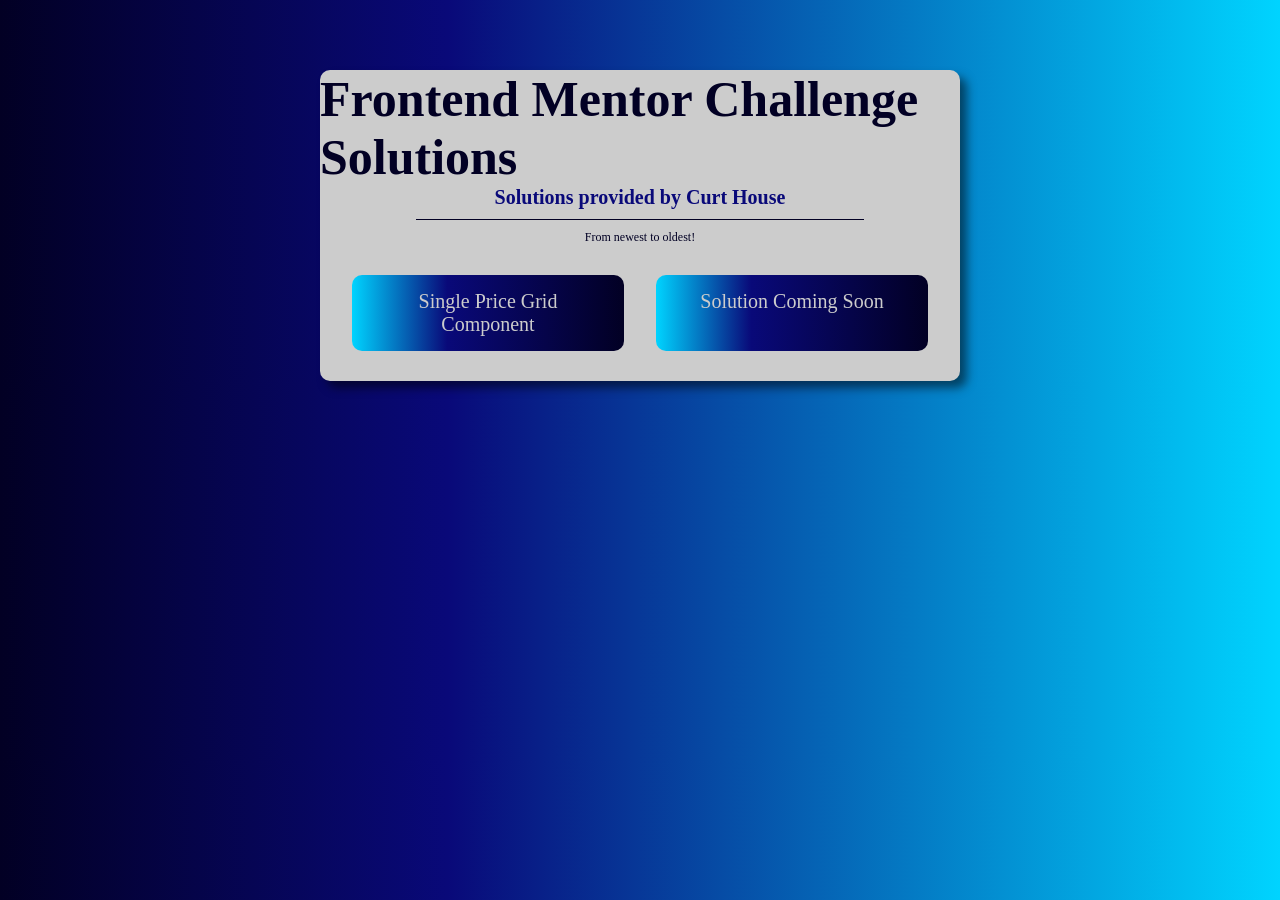
<file: index.html>
<!DOCTYPE html>
<html lang="en">
  <head>
    <meta charset="UTF-8" />
    <meta http-equiv="X-UA-Compatible" content="IE=edge" />
    <meta name="viewport" content="width=device-width, initial-scale=1.0" />
    <link rel="stylesheet" href="styles.css" />
    <title>Frontend Mentor Challenges</title>
  </head>
  <body>
    <div class="card">
      <div class="title">
        <h1>Frontend Mentor Challenge Solutions</h1>
        <h3>
          Solutions provided by
          <a href="https://www.curthouse.com/">Curt House</a>
        </h3>
        <hr />
        <p>From newest to oldest!</p>
      </div>
      <div class="challenges">
        <a
          href="https://neurum.github.io/frontendMentorChallenges/singlePriceGridComponent/index.html"
          class="btn btn-color"
          >Single Price Grid Component</a
        >
        <a href="#" class="btn btn-color">Solution Coming Soon</a>
      </div>
    </div>
  </body>
</html>
</file>
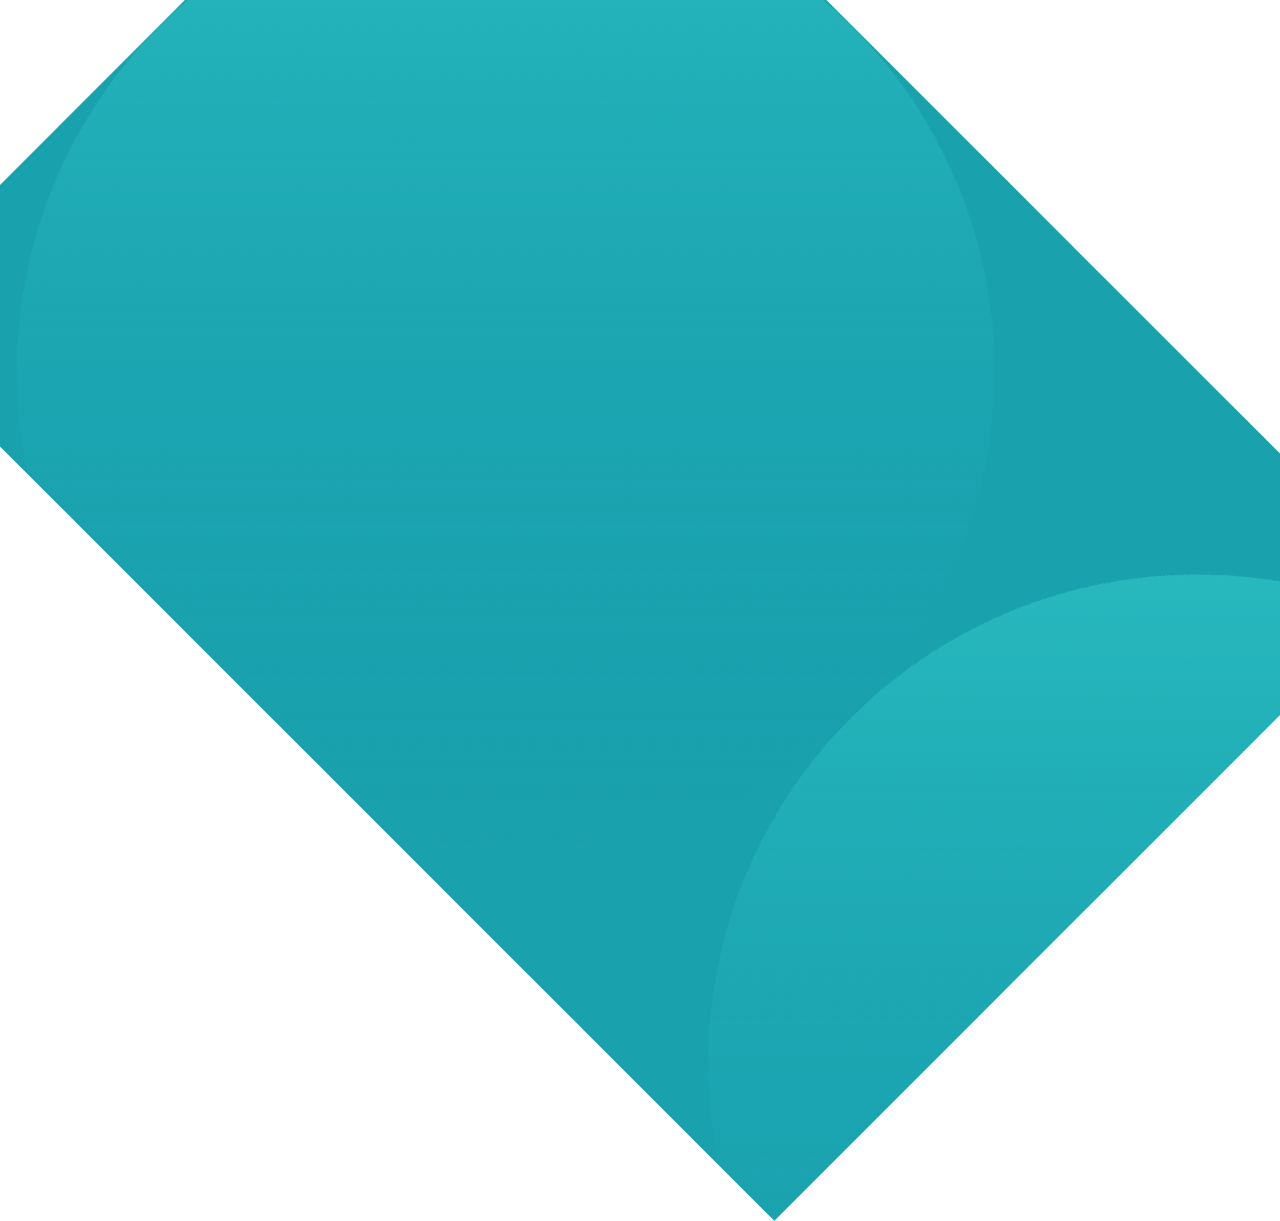
<file: profileCardComponent/index.html>
<!DOCTYPE html>
<html lang="en">
  <head>
    <meta charset="UTF-8" />
    <meta name="viewport" content="width=device-width, initial-scale=1.0" />
    <link rel="stylesheet" href="styles.css" />
    <!-- displays site properly based on user's device -->

    <link
      rel="icon"
      type="image/png"
      sizes="32x32"
      href="./images/favicon-32x32.png"
    />

    <title>Frontend Mentor | Profile card component</title>
  </head>
  <body>
    <div class="background">
      <!-- <div class="container">
        <div class="card">
          <div class="img"></div>
          <h2>Victor Crest</h2>
          <h2>26</h2>
          <h3>London</h3>
        </div>
        <div>
          <h2>80K</h2>
          <h3>Followers</h3>
        </div>
        <div>
          <h2>803K</h2>
          <h3>Likes</h3>
        </div>
        <div>
          <h2>1.4K</h2>
          <h3>Photos</h3>
        </div>
      </div> -->
    </div>
  </body>
</html>
</file>
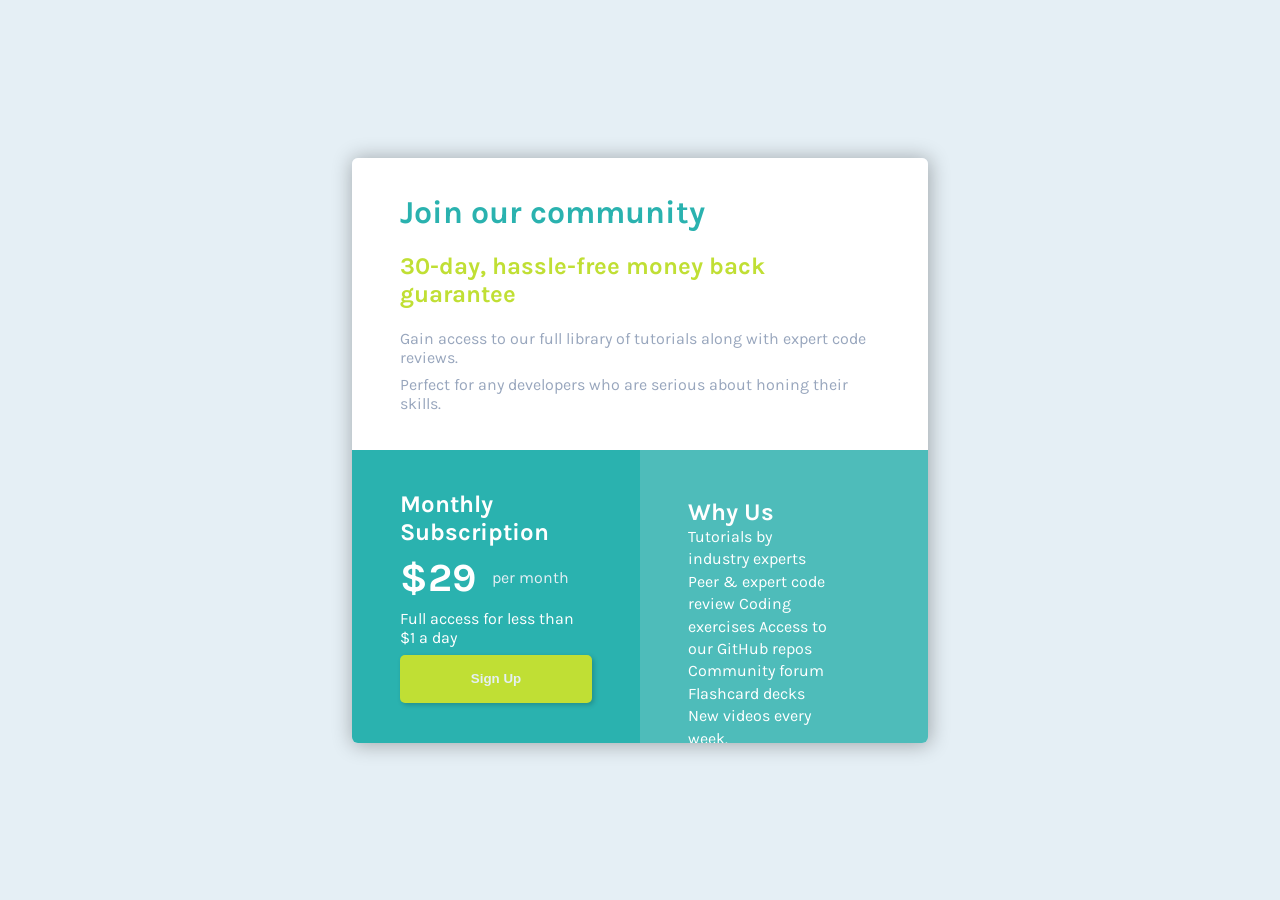
<file: singlePriceGridComponent/index.html>
<!DOCTYPE html>
<html lang="en">
  <head>
    <meta charset="UTF-8" />
    <meta name="viewport" content="width=device-width, initial-scale=1.0" />
    <link rel="stylesheet" href="styles.css" />
    <link rel="preconnect" href="https://fonts.gstatic.com" />
    <link
      href="https://fonts.googleapis.com/css2?family=Karla:ital,wght@0,400;1,700&display=swap"
      rel="stylesheet"
    />
    <link
      rel="icon"
      type="image/png"
      sizes="32x32"
      href="./images/favicon-32x32.png"
    />

    <title>Frontend Mentor | Single Price Grid Component</title>
  </head>
  <body>
    <main>
      <div class="card">
        <div class="main-content">
          <h1>Join our community</h1>
          <h2>30-day, hassle-free money back guarantee</h2>
          <div>
            <p class="para-top">
              Gain access to our full library of tutorials along with expert
              code reviews.
            </p>
            <p>
              Perfect for any developers who are serious about honing their
              skills.
            </p>
          </div>
        </div>
        <div class="card-bottom">
          <div class="sign-up">
            <h2>Monthly Subscription</h2>
            <div class="price">
              <h3>&dollar;29</h3>
              <p>per month</p>
            </div>
            <p>Full access for less than &dollar;1 a day</p>
            <button><span>Sign Up</span></button>
          </div>
          <div class="why-us">
            <h2>Why Us</h2>
            <p>
              Tutorials by industry experts Peer &amp; expert code review Coding
              exercises Access to our GitHub repos Community forum Flashcard
              decks New videos every week.
            </p>
          </div>
        </div>
      </div>
    </main>
  </body>
</html>
</file>
<file: styles.css>
* {
  margin: 0;
  padding: 0;
  font-size: 62.5%;
}

body {
  display: flex;
  justify-content: center;
  background: rgb(2, 0, 36);
  background: linear-gradient(
    90deg,
    rgba(2, 0, 36, 1) 0%,
    rgba(9, 9, 121, 1) 35%,
    rgba(0, 212, 255, 1) 100%
  );
}

h1 {
  font-size: 5rem;
  color: #020024;
}

h3 {
  font-size: 2rem;
  color: #090979;
  padding-bottom: 1rem;
}

h3 a {
  color: #090979;
  pointer: cursor;
}

p {
  font-size: 1.2rem;
  color: #020024;
  margin-bottom: 3rem;
}

hr {
  width: 70%;
  color: #020024;
  background-color: #020024;
  height: 1px;
  border: none;
  margin-bottom: 1rem;
}

a {
  font-size: 2rem;
  text-decoration: none;
}

.card {
  display: flex;
  flex-direction: column;
  justify-content: center;
  align-items: center;
  background-color: #ccc;
  width: 50%;
  margin-top: 7rem;
  border-radius: 10px;
  box-shadow: 7px 7px 10px rgba(0, 0, 0, 0.5);
}

.title {
  display: flex;
  flex-direction: column;
  justify-content: center;
  align-items: center;
}

.challenges {
  width: 100%;
  display: flex;
  justify-content: space-evenly;
  margin-bottom: 30px;
}

.btn:link,
.btn:visited {
  text-align: center;
  text-decoration: none;
  padding: 15px 40px;
  border-radius: 10px;
  transition: all 0.2s;
  width: 30%;
}

.btn-color {
  color: #ccc;
  background-image: linear-gradient(
    90deg,
    rgba(0, 212, 255, 1) 0%,
    rgba(9, 9, 121, 1) 35%,
    rgba(2, 0, 36, 1) 100%
  );
}

.btn:hover {
  transform: translateY(-3px);
  box-shadow: 0 10px 20px rgba(0, 0, 0, 0.3);
}

.btn:active {
  transform: translateY(-1px);
  box-shadow: 0 5px 10px rgba(0, 0, 0, 0.3);
}
</file>
<file: profileCardComponent/styles.css>
* {
  margin: 0;
  padding: 0;
  box-sizing: border-box;
  font-size: 62.5%;
}

.background {
  position: relative;
  overflow: hidden;
  transform: rotate(45deg);
  background-color: #19a1ad;
  background-image: url('./images/bg-pattern-bottom.svg');
  height: 100vh;
}

.container {
  display: flex;
  width: 100px;
  height: 100px;
  border-radius: 5px;
  background-color: black;
}
</file>
<file: singlePriceGridComponent/styles.css>
* {
  margin: 0;
  padding: 0;
  box-sizing: border-box;
}

body {
  font-family: 'Karla';
}

main {
  display: flex;
  justify-content: center;
  align-items: center;
  background-color: #e5eff5;
  margin: auto;
  height: 100vh;
}

.card {
  display: flex;
  flex-direction: column;
  width: 45%;
  height: 65%;
  overflow: hidden;
  border-radius: 6px;
  box-shadow: 1px 1px 20px 1px rgba(0, 0, 0, 0.3);
}

.main-content {
  display: flex;
  flex-direction: column;
  justify-content: space-evenly;
  background-color: white;
  height: 50%;
  padding: 1rem 3rem;
}

.main-content h1 {
  color: hsl(179, 62%, 43%);
}

.main-content h2 {
  color: hsl(71, 73%, 54%);
}

.main-content p {
  color: hsl(218, 22%, 67%);
}

.para-top {
  padding-bottom: 0.5rem;
}

.card-bottom {
  display: flex;
  height: 50%;
}

.sign-up {
  display: flex;
  flex-direction: column;
  justify-content: space-evenly;
  color: white;
  background-color: hsl(179, 62%, 43%);
  padding: 2rem 3rem;
  flex: 1;
}

.sign-up button {
  height: 3rem;
  border-radius: 5px;
  border: none;
  background-color: hsl(71, 73%, 54%);
  cursor: pointer;
  box-shadow: 2px 2px 5px rgba(0, 0, 0, 0.2);
}

.sign-up button span {
  font-weight: 700;
  color: hsl(204, 43%, 93%);
}

.price h3 {
  font-size: 2.5rem;
  padding-right: 1rem;
}

.price p {
  font-size: 1rem;
  font-weight: 400;
  color: hsl(204, 43%, 93%);
}

.price {
  display: flex;
  align-items: center;
}

.why-us {
  display: flex;
  flex-direction: column;
  justify-content: space-between;
  color: white;
  background-color: #4ebcba;
  padding: 3rem 3rem;
  flex: 1;
}

.why-us h2 {
}

.why-us p {
  width: 75%;
  line-height: 1.4;
}
</file>
